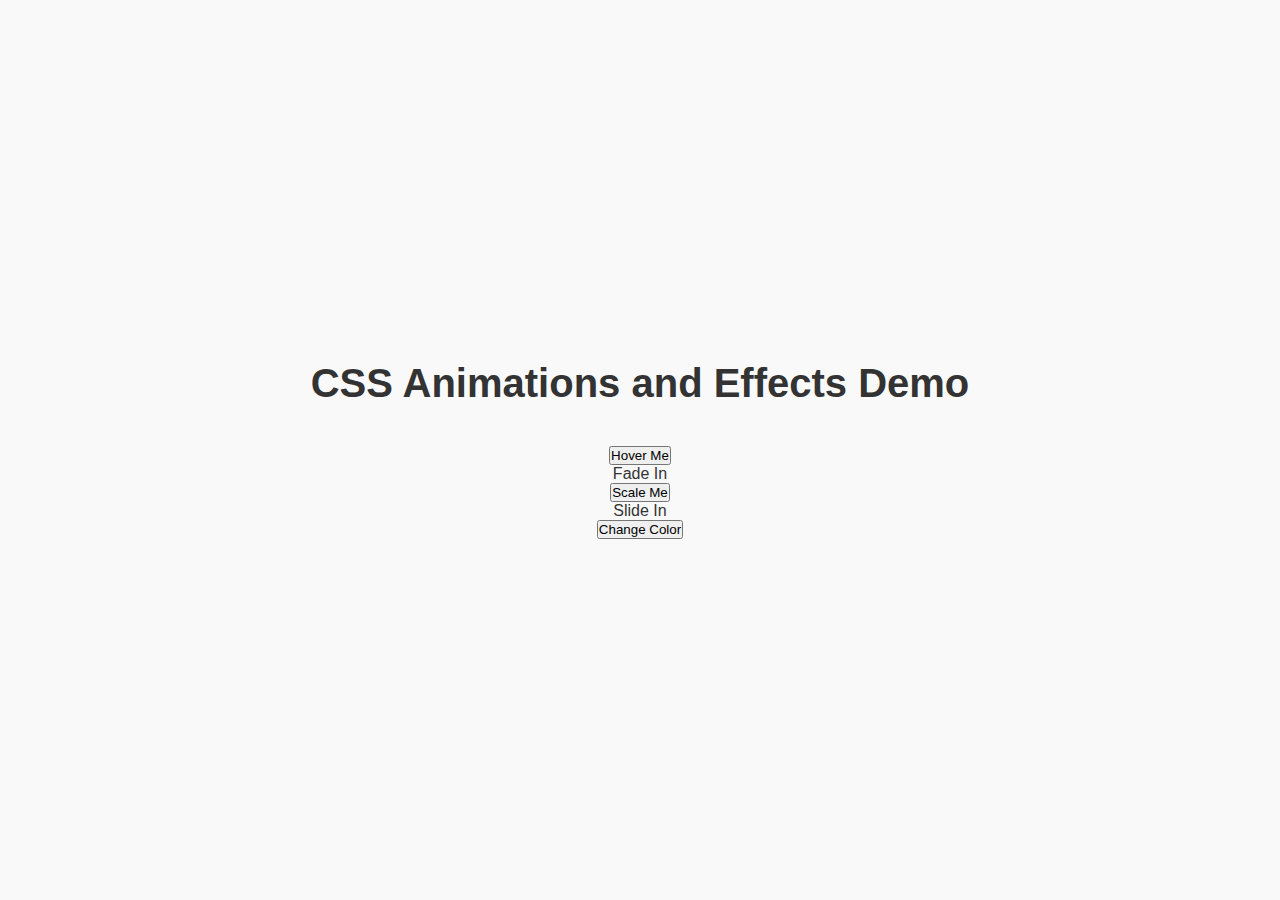
<file: animation.html>
<!DOCTYPE html>
<html lang="en">
<head>
    <meta charset="UTF-8">
    <meta name="viewport" content="width=device-width, initial-scale=1.0">
    <title>CSS Animations and Effects Demo</title>
    <link rel="stylesheet" href="style.css">
</head>
<body>
    <div class="container">
        <h1>CSS Animations and Effects Demo</h1>
        
        <!-- Buttons and elements for different effects -->
        <div class="demo-container">
            <!-- Button with Hover Transition -->
            <button class="btn-hover">Hover Me</button>
            
            <!-- Box with Fade-In Effect -->
            <div class="fade-box">Fade In</div>
            
            <!-- Button with Scale Effect -->
            <button class="btn-scale">Scale Me</button>
            
            <!-- Box with Slide Effect -->
            <div class="slide-box">Slide In</div>
            
            <!-- Button with Color Change on Hover -->
            <button class="btn-color-change">Change Color</button>
        </div>
    </div>
</body>
</html>
</file>
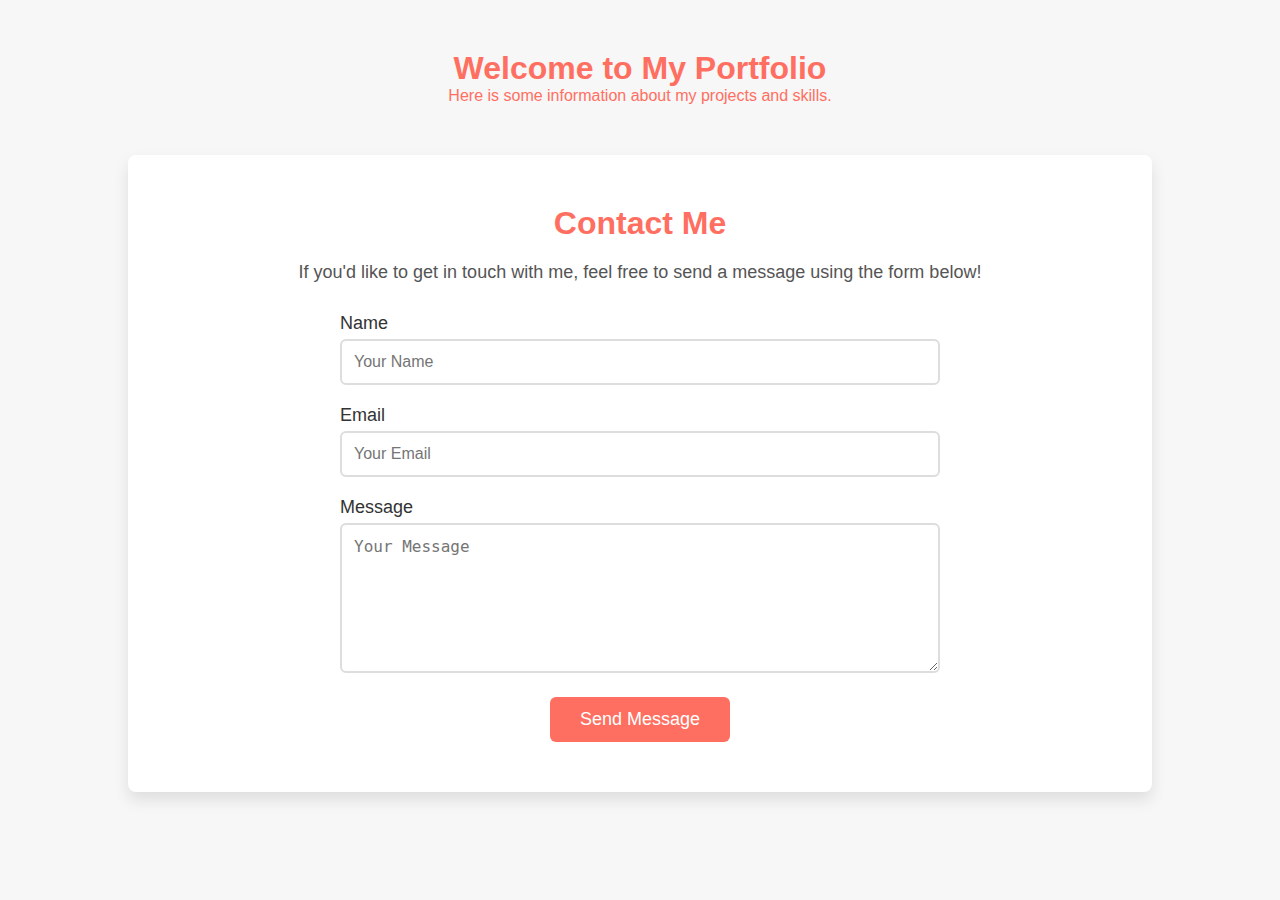
<file: contact.html>
<!DOCTYPE html>
<html lang="en">
<head>
    <meta charset="UTF-8">
    <meta name="viewport" content="width=device-width, initial-scale=1.0">
    <title>My Portfolio</title>
    <style>
        * {
            margin: 0;
            padding: 0;
            box-sizing: border-box;
        }

        body {
            font-family: 'Arial', sans-serif;
            background-color: #f7f7f7;
            color: #333;
        }

        /* Portfolio container */
        .portfolio-container {
            width: 80%;
            margin: 0 auto;
            text-align: center;
            padding-top: 50px;
            color: #ff6f61;
        }

        /* Contact Me Section */
        .contact-section {
            padding: 50px 20px;
            background-color: #ffffff;
            border-radius: 8px;
            box-shadow: 0 8px 16px rgba(0, 0, 0, 0.1);
            margin-top: 50px;
            opacity: 0;
            transform: translateY(30px);
            transition: all 0.5s ease-in-out;
        }

        .contact-section.active {
            opacity: 1;
            transform: translateY(0);
        }

        .contact-section h2 {
            font-size: 32px;
            color: #ff6f61;
            margin-bottom: 20px;
        }

        .contact-section p {
            font-size: 18px;
            color: #555;
            margin-bottom: 30px;
        }

        .contact-form {
            width: 100%;
            max-width: 600px;
            margin: 0 auto;
        }

        .form-group {
            margin-bottom: 20px;
            text-align: left;
        }

        .form-group label {
            font-size: 18px;
            color: #333;
            margin-bottom: 5px;
        }

        .form-group input,
        .form-group textarea {
            width: 100%;
            padding: 12px;
            font-size: 16px;
            border: 2px solid #ddd;
            border-radius: 6px;
            margin-top: 5px;
        }

        .form-group textarea {
            resize: vertical;
            height: 150px;
        }

        .submit-btn {
            padding: 12px 30px;
            font-size: 18px;
            background-color: #ff6f61;
            color: white;
            border: none;
            border-radius: 6px;
            cursor: pointer;
            transition: background-color 0.3s ease;
        }

        .submit-btn:hover {
            background-color: #ff4d43;
        }

        /* Animation for Contact Me Section */
        @keyframes showContact {
            0% {
                opacity: 0;
                transform: translateY(30px);
            }
            100% {
                opacity: 1;
                transform: translateY(0);
            }
        }

    </style>
</head>
<body>

    <div class="portfolio-container">
        <h1>Welcome to My Portfolio</h1>
        <p>Here is some information about my projects and skills.</p>

        <!-- Contact Me Section -->
        <div class="contact-section">
            <h2>Contact Me</h2>
            <p>If you'd like to get in touch with me, feel free to send a message using the form below!</p>
            <div class="contact-form">
                <div class="form-group">
                    <label for="name">Name</label>
                    <input type="text" id="name" name="name" placeholder="Your Name" required>
                </div>
                <div class="form-group">
                    <label for="email">Email</label>
                    <input type="email" id="email" name="email" placeholder="Your Email" required>
                </div>
                <div class="form-group">
                    <label for="message">Message</label>
                    <textarea id="message" name="message" placeholder="Your Message" required></textarea>
                </div>
                <button class="submit-btn" type="submit">Send Message</button>
            </div>
        </div>
    </div>

    <script>
        // Add the active class to show the Contact Me section with animation
        window.addEventListener("load", function() {
            const contactSection = document.querySelector('.contact-section');
            contactSection.classList.add('active');
        });
    </script>

</body>
</html>
</file>
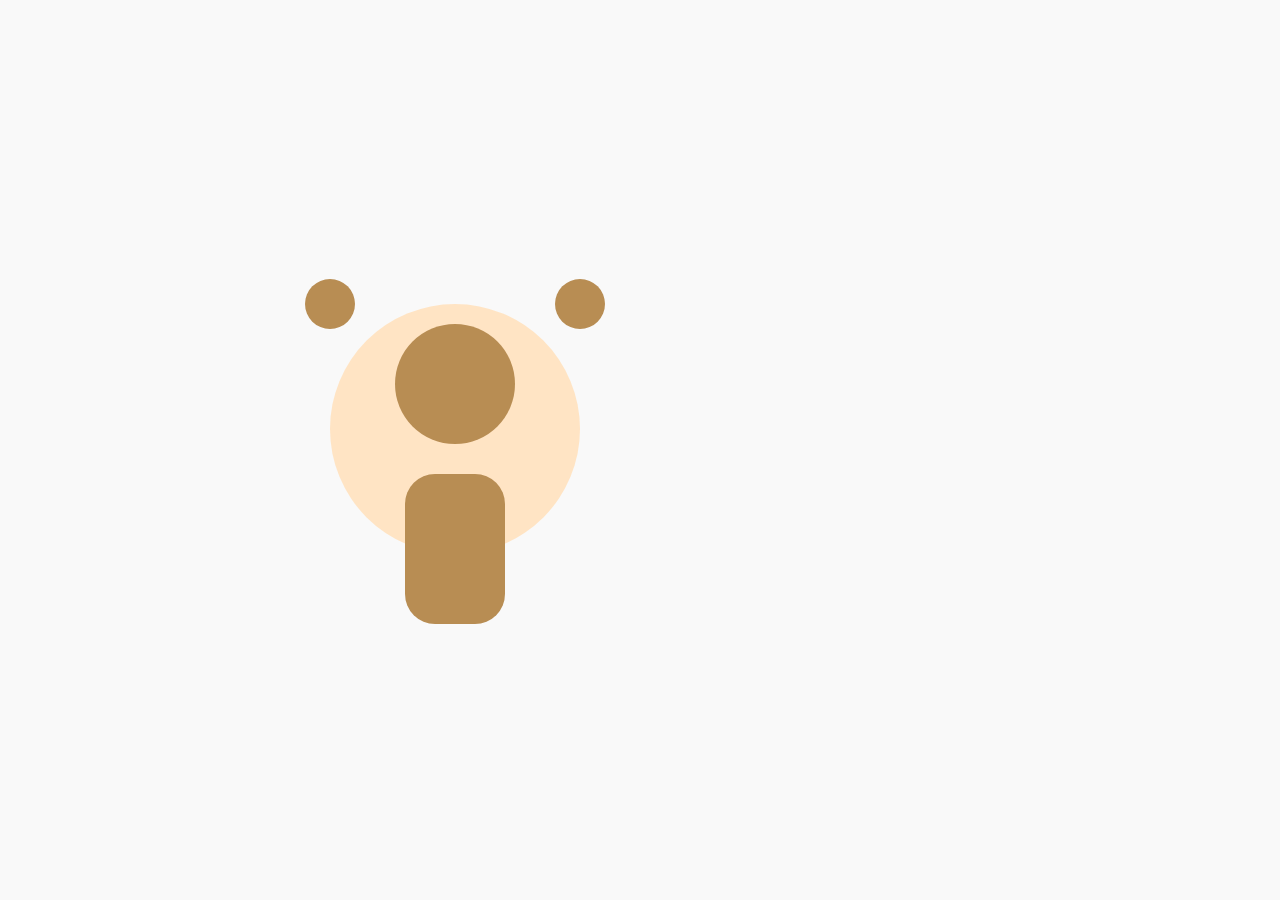
<file: home.html>
<!DOCTYPE html>
<html lang="en">
<head>
    <meta charset="UTF-8">
    <meta name="viewport" content="width=device-width, initial-scale=1.0">
    <title>Welcome to My Portfolio</title>
    <link rel="stylesheet" href="style.css">
</head>
<body>
    <div class="container">
        <div class="teddy">
            <div class="ear left"></div>
            <div class="ear right"></div>
            <div class="head"></div>
            <div class="body"></div>
            <div class="flower">
                <div class="flower-petal top"></div>
                <div class="flower-petal bottom"></div>
                <div class="flower-petal left"></div>
                <div class="flower-petal right"></div>
                <div class="flower-center"></div>
            </div>
        </div>
        <div class="text">
            <p>Welcome to My Portfolio</p>
        </div>
    </div>
</body>
</html>
</file>
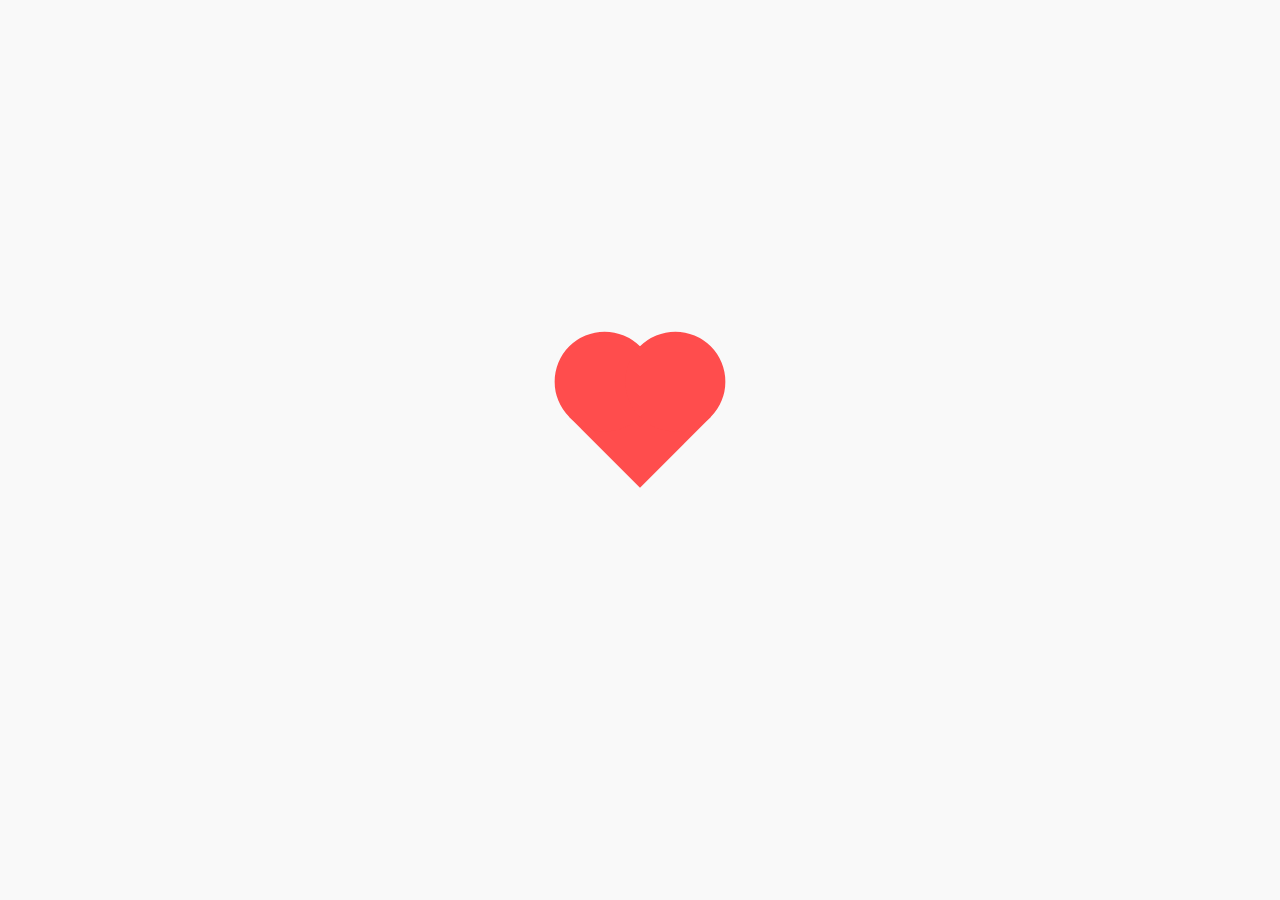
<file: rose.html>
<!DOCTYPE html>
<html lang="en">
<head>
    <meta charset="UTF-8">
    <meta name="viewport" content="width=device-width, initial-scale=1.0">
    <title>Heart Kiss Animation</title>
    <link rel="stylesheet" href="style.css">
</head>
<body>
    <div class="container">
        <div class="heart"></div>
        <div class="text">
            <p>I love you</p>
        </div>
    </div>
</body>
</html>
</file>
<file: style.css>
html{
    background-color: #ffe4c4;
}
li{
    color: #4b0082;
    font-family: Arial, Helvetica, sans-serif;
}
a{
    color: #ff1493;
}
/* General Reset */
* {
    margin: 0;
    padding: 0;
    box-sizing: border-box;
}

/* Body and container styling */
body {
    font-family: Arial, sans-serif;
    background-color: #f4f4f4;
    color: #333;
    display: flex;
    justify-content: center;
    align-items: center;
    height: 100vh;
    margin: 0;
}

.container {
    text-align: center;
}

/* Heading */
h1 {
    font-size: 2.5em;
    margin-bottom: 40px;
}

* {
    margin: 0;
    padding: 0;
    box-sizing: border-box;
}

body {
    display: flex;
    justify-content: center;
    align-items: center;
    height: 100vh;
    background-color: #f9f9f9;
    font-family: 'Arial', sans-serif;
}

.container {
    position: relative;
    text-align: center;
}

.heart {
    position: relative;
    width: 100px;
    height: 100px;
    background-color: #ff4d4d;
    transform: rotate(-45deg);
    animation: heartAnimation 3s infinite;
    margin-bottom: 20px;
    display: inline-block;
    transform-origin: center center;
}

.heart:before,
.heart:after {
    content: '';
    position: absolute;
    width: 100px;
    height: 100px;
    background-color: #ff4d4d;
    border-radius: 50%;
}

.heart:before {
    top: -50px;
    left: 0;
}

.heart:after {
    left: 50px;
    top: 0;
}

.text p {
    font-size: 30px;
    font-weight: bold;
    color: #ff4d4d;
    opacity: 0;
    animation: textAnimation 3s ease-in-out forwards;
    animation-delay: 2s;
}

@keyframes heartAnimation {
    0% {
        transform: rotate(-45deg) scale(1);
        opacity: 1;
    }
    50% {
        transform: rotate(-45deg) scale(1.2);
        opacity: 0.8;
    }
    100% {
        transform: rotate(-45deg) scale(1);
        opacity: 1;
    }
}

@keyframes textAnimation {
    0% {
        opacity: 0;
        transform: translateY(20px);
    }
    100% {
        opacity: 1;
        transform: translateY(0);
    }
}
* {
    margin: 0;
    padding: 0;
    box-sizing: border-box;
}

body {
    display: flex;
    justify-content: center;
    align-items: center;
    height: 100vh;
    background-color: #f9f9f9;
    font-family: 'Arial', sans-serif;
}

.container {
    text-align: center;
}

.teddy {
    position: relative;
    width: 250px;
    height: 250px;
    animation: teddyAnimation 4s ease-out forwards;
    background-color: #ffe4c4;
    border-radius: 50%;
}

.ear {
    position: absolute;
    width: 50px;
    height: 50px;
    background-color: #b88d53;
    border-radius: 50%;
}

.left {
    top: -25px;
    left: -25px;
}

.right {
    top: -25px;
    right: -25px;
}

.head {
    width: 120px;
    height: 120px;
    background-color: #b88d53;
    border-radius: 50%;
    position: relative;
    margin: 0 auto;
    top: 20px;
}

.body {
    width: 100px;
    height: 150px;
    background-color: #b88d53;
    border-radius: 30px;
    position: relative;
    top: 50px;
    margin: 0 auto;
}

.flower {
    position: absolute;
    width: 50px;
    height: 50px;
    left: 50%;
    top: 100px;
    transform: translateX(-50%) scale(0);
    animation: flowerAnimation 4s ease-out forwards;
}

.flower-petal {
    width: 20px;
    height: 20px;
    background-color: #ff66b2;
    border-radius: 50%;
    position: absolute;
}

.flower-petal.top {
    top: -10px;
    left: 50%;
    transform: translateX(-50%);
}

.flower-petal.bottom {
    bottom: -10px;
    left: 50%;
    transform: translateX(-50%);
}

.flower-petal.left {
    top: 50%;
    left: -10px;
    transform: translateY(-50%);
}

.flower-petal.right {
    top: 50%;
    right: -10px;
    transform: translateY(-50%);
}

.flower-center {
    width: 10px;
    height: 10px;
    background-color: #ffcc66;
    border-radius: 50%;
    position: absolute;
    top: 50%;
    left: 50%;
    transform: translate(-50%, -50%);
}

.text p {
    font-size: 36px;
    font-weight: bold;
    color: #ff66b2;
    opacity: 0;
    animation: textAnimation 4s ease-out forwards;
    animation-delay: 2s;
    margin-left: 200px;
}

@keyframes teddyAnimation {
    0% {
        transform: translateY(100px);
        opacity: 0;
    }
    50% {
        transform: translateY(0);
        opacity: 1;
    }
    100% {
        transform: translateY(0);
        opacity: 1;
    }
}

@keyframes flowerAnimation {
    0% {
        transform: translateX(-50%) scale(0);
    }
    100% {
        transform: translateX(-50%) scale(1);
    }
}

@keyframes textAnimation {
    0% {
        opacity: 0;
        transform: translateY(20px);
    }
    100% {
        opacity: 1;
        transform: translateY(0);
    }
}
</file>
